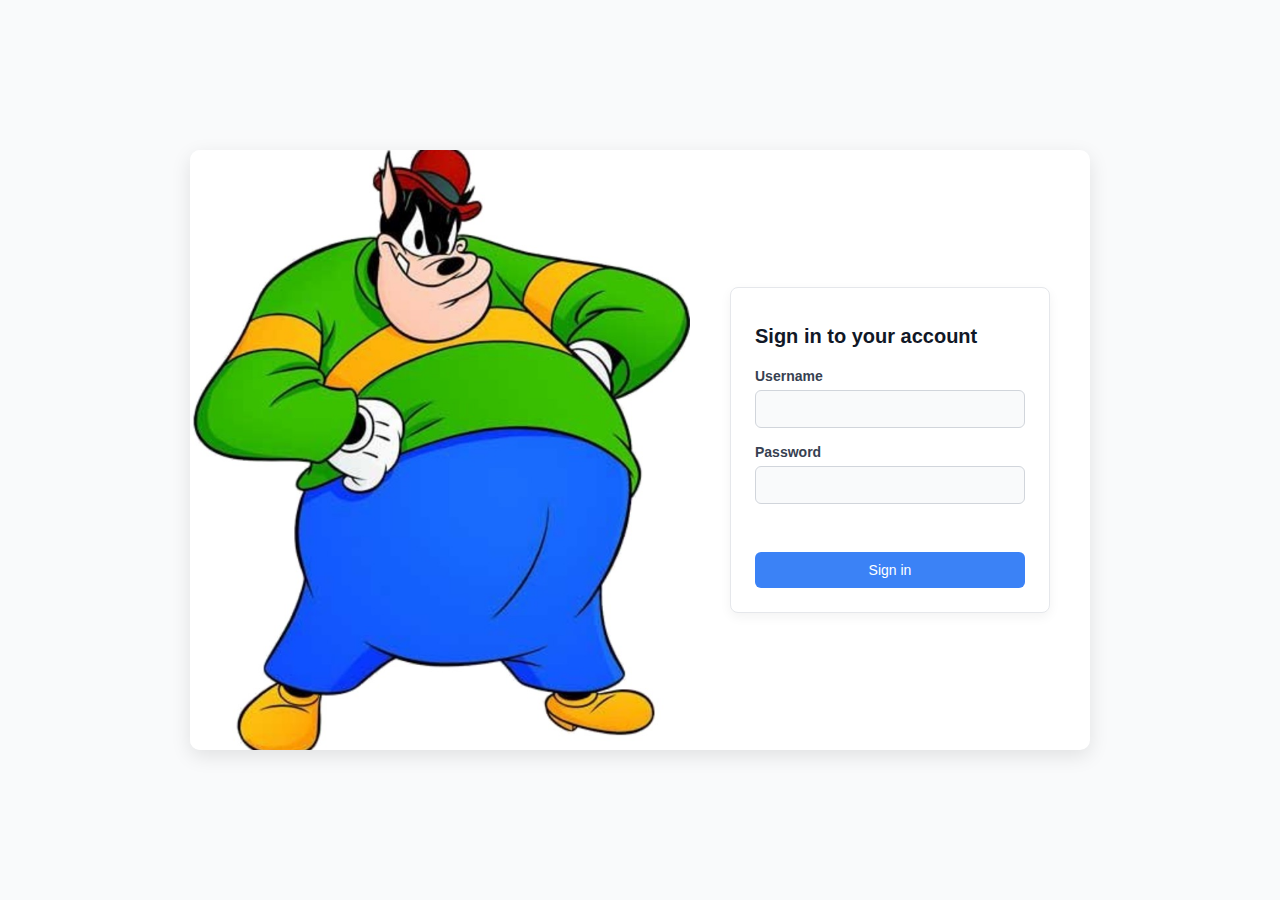
<file: index.html>
<!DOCTYPE html>
<html lang="zh-Hant">
  <head>
    <meta charset="UTF-8" />
    <title>登入畫面</title>
    <link rel="stylesheet" href="login.css" />
  </head>
  <body>
    <section class="login-section">
      <div class="login-wrapper">
        <div class="login-image">
          <img src="/peter.jpeg" alt="登入圖示" />
        </div>

        <div class="login-container">
          <div class="login-box">
            <h1>Sign in to your account</h1>
            <form id="login-form">
              <label for="username">Username</label>
              <input type="text" id="username" required />

              <label for="password">Password</label>
              <input type="password" id="password" required />

              <p id="error-msg" style="color: red; font-weight: bold"></p>

              <button type="submit">Sign in</button>
            </form>
          </div>
        </div>
      </div>
    </section>
  </body>
  <script src="script.js"></script>
</html>
</file>
<file: login.css>
* {
  box-sizing: border-box;
}

body {
  margin: 0;
  font-family: "Segoe UI", sans-serif;
  background-color: #f9fafb;
  font-weight: bold;
}

.login-section {
  display: flex;
  align-items: center;
  justify-content: center;
  height: 100vh;
}

.login-container {
  display: flex;
  flex-direction: column;
  align-items: center;
  width: 100%;
  max-width: 400px;
  padding: 20px;
}

.login-logo {
  display: flex;
  align-items: center;
  font-size: 24px;
  font-weight: bold;
  color: #111827;
  text-decoration: none;
  margin-bottom: 24px;
}

.login-logo img {
  width: 32px;
  height: 32px;
  margin-right: 8px;
}

.login-box {
  width: 100%;
  background-color: white;
  border: 1px solid #e5e7eb;
  border-radius: 8px;
  padding: 24px;
  box-shadow: 0 4px 12px rgba(0, 0, 0, 0.05);
}

.login-box h1 {
  font-size: 20px;
  font-weight: 600;
  margin-bottom: 20px;
  color: #111827;
}

.login-box form {
  display: flex;
  flex-direction: column;
}

.login-box label {
  font-size: 14px;
  margin-bottom: 6px;
  color: #374151;
}

.login-box input[type="text"],
.login-box input[type="password"] {
  padding: 10px;
  margin-bottom: 16px;
  border: 1px solid #d1d5db;
  border-radius: 6px;
  font-size: 14px;
  background-color: #f9fafb;
  color: #111827;
}

.login-remember {
  display: flex;
  justify-content: space-between;
  align-items: center;
  margin-bottom: 20px;
  font-size: 14px;
}

.login-remember label {
  display: flex;
  align-items: center;
  gap: 6px;
}

.login-remember a {
  text-decoration: none;
  color: #3b82f6;
}

.login-remember a:hover {
  text-decoration: underline;
}

.login-box button {
  background-color: #3b82f6;
  color: white;
  padding: 10px;
  font-size: 14px;
  border: none;
  border-radius: 6px;
  cursor: pointer;
  transition: background 0.2s;
}

.login-box button:hover {
  background-color: #2563eb;
}

.signup-text {
  text-align: center;
  font-size: 14px;
  margin-top: 20px;
  color: #6b7280;
}

.signup-text a {
  color: #3b82f6;
  text-decoration: none;
}

.signup-text a:hover {
  text-decoration: underline;
}
.login-section {
  display: flex;
  justify-content: center;
  align-items: center;
  height: 100vh;
  background-color: #f9fafb;
}

.login-wrapper {
  display: flex;
  width: 90%;
  max-width: 900px;
  height: 600px;
  background: white;
  border-radius: 10px;
  overflow: hidden;
  box-shadow: 0 6px 20px rgba(0, 0, 0, 0.1);
}

/* 加入這段 Media Query 實現 RWD */
@media (max-width: 768px) {
  .login-wrapper {
    flex-direction: column;
    height: auto;
  }
}
/* 圖片區塊 */
.login-image {
  flex: 1;
  background-color: #e5e7eb;
  display: flex;
  align-items: center;
  justify-content: center;
}

.login-image img {
  width: 100%;
  height: 100%;
  object-fit: cover;
}

/* 登入表單區塊 */
.login-container {
  flex: 1;
  padding: 40px;
  display: flex;
  flex-direction: column;
  align-items: center;
  justify-content: center;
}

.login-logo {
  display: flex;
  align-items: center;
  font-size: 24px;
  font-weight: bold;
  color: #111827;
  text-decoration: none;
  margin-bottom: 24px;
}

.login-logo img {
  width: 32px;
  height: 32px;
  margin-right: 8px;
}

/* 保留原有 login-box、表單、按鈕等的樣式即可 */
</file>
